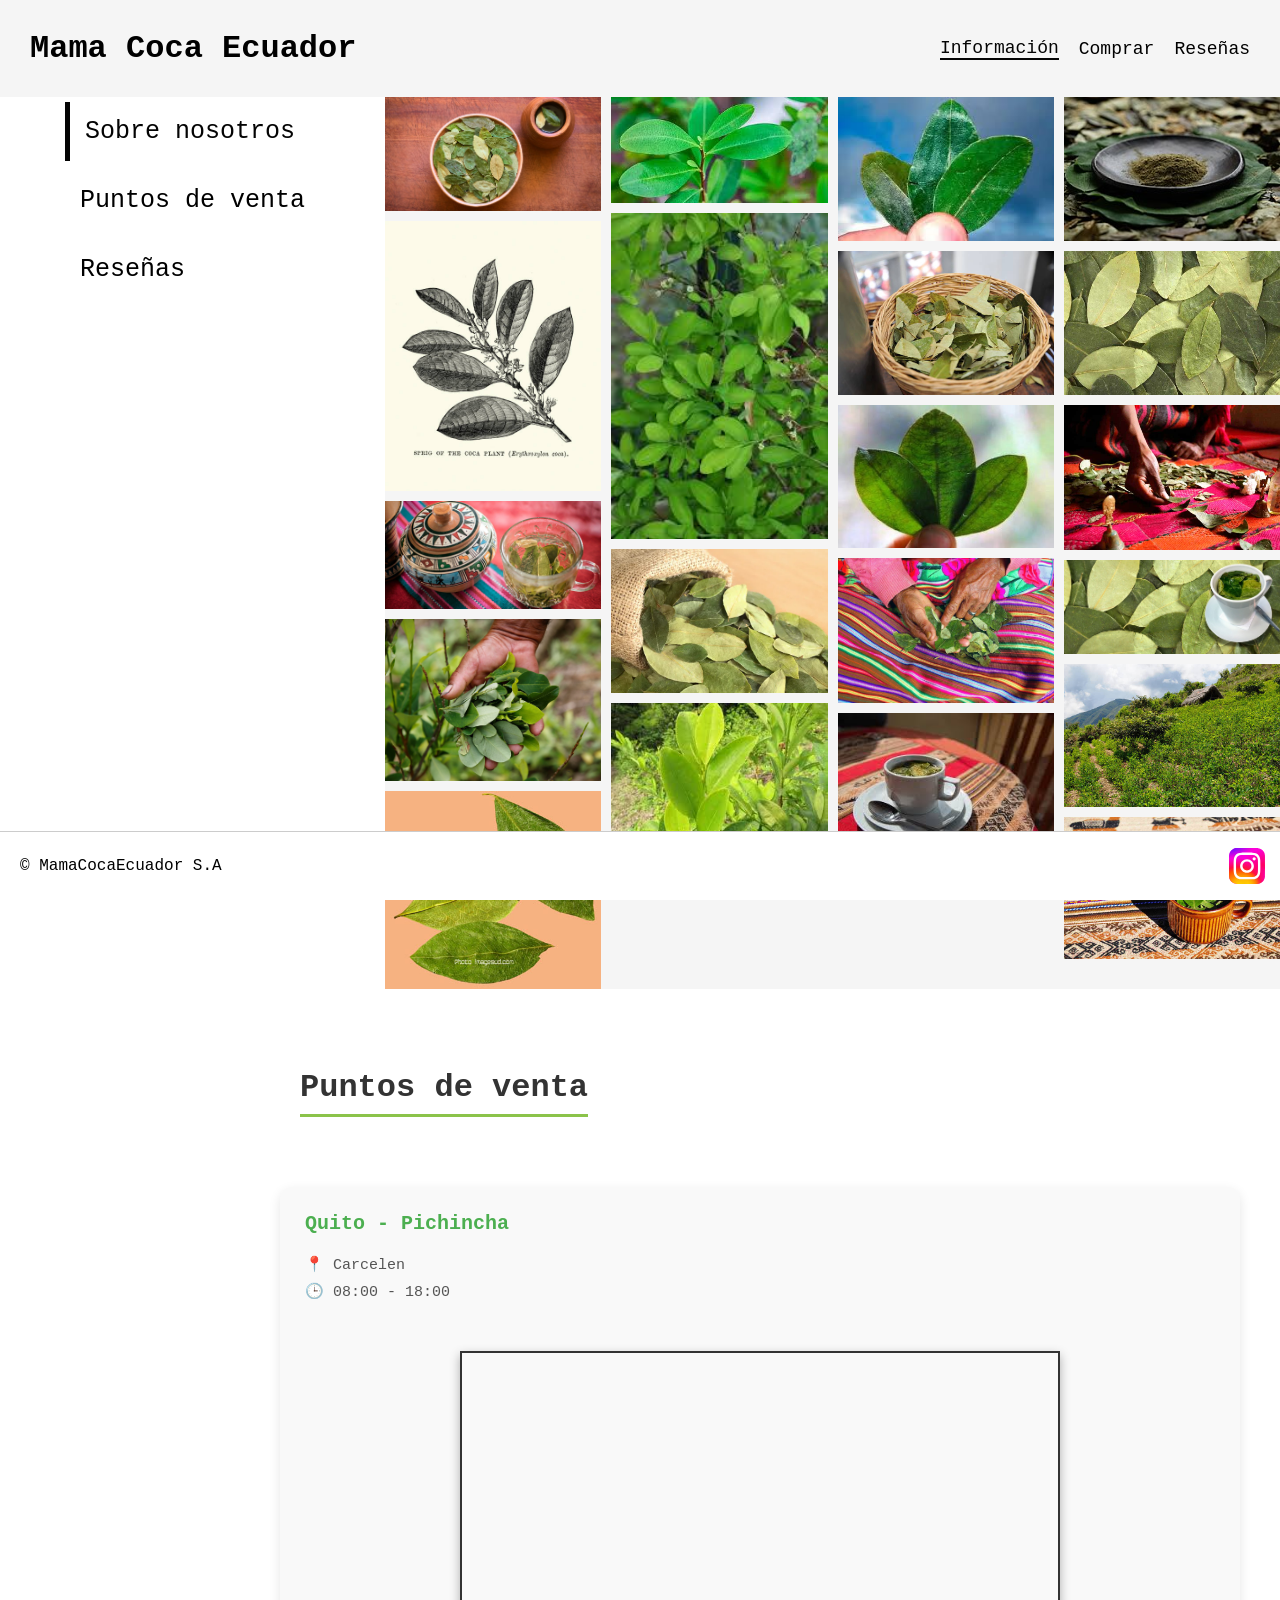
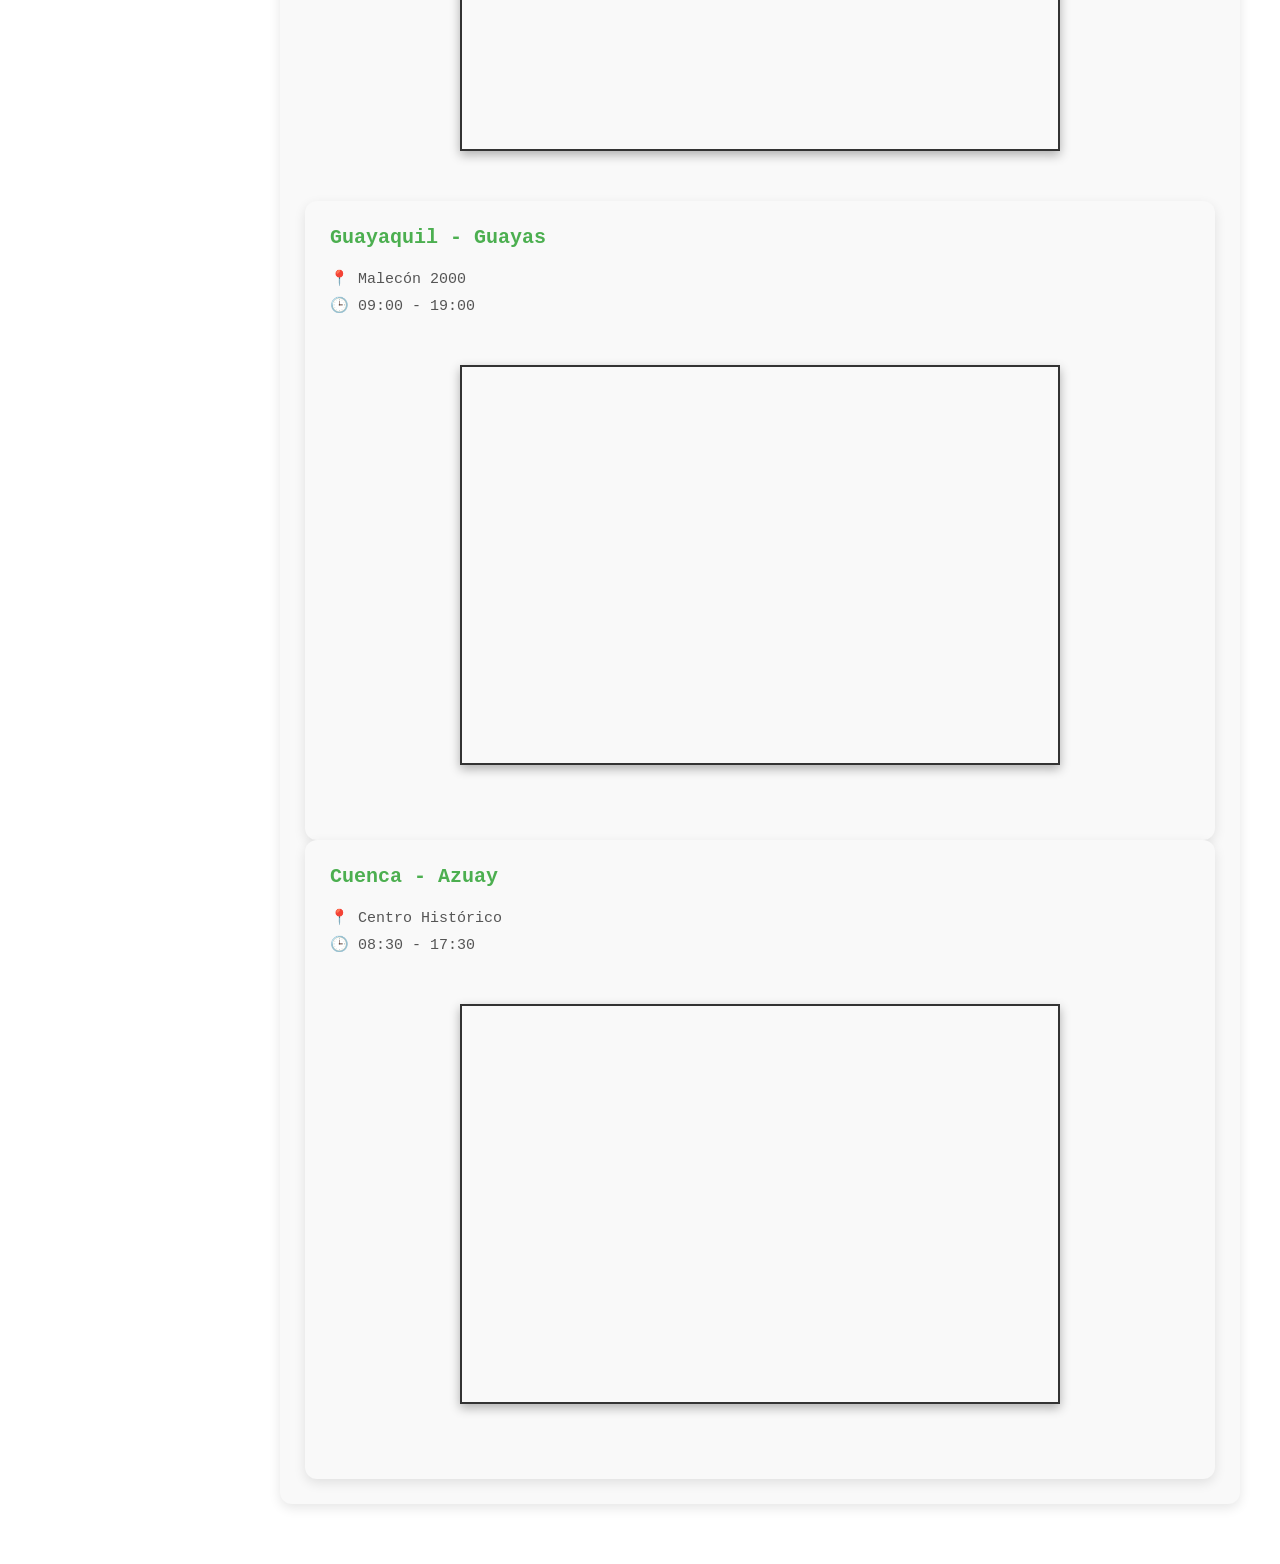
<file: Pagina Mama Coca Ecuador/index.html>
<!DOCTYPE html>
<html lang="es">
<head>
    <meta charset="UTF-8">
    <meta name="viewport" content="width=device-width, initial-scale=1.0">
    <title>Pagina oficial Mama Coca Ecuador</title>
    <link rel="stylesheet" href="css/styles.css"/>
    <link rel="icon" type="image/png" href="img/favicom.JPEG" />
</head>
<body>

    <!--Barra inicial-->
    <div id="container">
        <header>
            <h1> Mama Coca Ecuador</h1>
            <ul>
                <li><a href="#" class="active">Información</a></li>
                <li><a href="Comprar.html">Comprar</a></li>
                <li><a href="Resenias.html">Reseñas</a></li>
            </ul>
        </header>

        <!--Secciones de página-->
        <div id="sidebar">
            <ul>
                <li><a href="#" class="active">Sobre nosotros</a></li>
                <li><a href="#puntos-venta">Puntos de venta</a></li>
                <li><a href="Resenias.html">Reseñas</a></li>
            </ul>
        </div>

        <!--Sección de fotos (API)-->
        <section id="photo-container"></section>
    </div>

    <div>
        <section id="puntos-venta">
            <h2>Puntos de venta</h2>
            <div class="puntos-grid">
        <div class="punto-card">
            <h3>Quito - Pichincha</h3>
            <p>📍 Carcelen </p>
            <p>🕒 08:00 - 18:00</p>
            <iframe src="https://www.google.com/maps/embed?pb=!1m18!1m12!1m3!1d4774.268762905502!2d-78.48666272428264!3d-0.09101833548925815!2m3!1f0!2f0!3f0!3m2!1i1024!2i768!4f13.1!3m3!1m2!1s0x91d5858d0d75649d%3A0x61c02a7a95fb1493!2sUniversidad%20Internacional%20SEK%20Ecuador!5e1!3m2!1ses-419!2sec!4v1768614152295!5m2!1ses-419!2sec"></iframe>

            <div class="punto-card">
            <h3>Guayaquil - Guayas</h3>
            <p>📍 Malecón 2000</p>
            <p>🕒 09:00 - 19:00</p>
            <iframe src="https://www.google.com/maps/embed?pb=!1m18!1m12!1m3!1d596.3473419064292!2d-79.87945823916046!3d-2.1928016749700987!2m3!1f0!2f0!3f0!3m2!1i1024!2i768!4f13.1!3m3!1m2!1s0x902d6e64c00a5ebf%3A0xb983f0134e08ebb!2zTWFsZWPDs24gU2ltw7NuIEJvbMOtdmFy!5e1!3m2!1ses-419!2sec!4v1768616284090!5m2!1ses-419!2sec"></iframe>

        </div>

        <div class="punto-card">
            <h3>Cuenca - Azuay</h3>
            <p>📍 Centro Histórico</p>
            <p>🕒 08:30 - 17:30</p>
            <iframe src="https://www.google.com/maps/embed?pb=!1m18!1m12!1m3!1d13486.417226078464!2d-79.01096828561472!3d-2.8981276124237767!2m3!1f0!2f0!3f0!3m2!1i1024!2i768!4f13.1!3m3!1m2!1s0x91cd181a05a1bad7%3A0x8e89131a3d24ec2b!2sCentro%20hist%C3%B3rico%20de%20Cuenca%2C%20Cuenca!5e1!3m2!1ses-419!2sec!4v1768616358343!5m2!1ses-419!2sec"></iframe>

        </div>

        
        </section>
    </div>

    <!-- Pie de página -->
    <footer class="footer">
        <div class="footer-content">
            <p>© MamaCocaEcuador S.A</p>

            <a 
                href="https://www.instagram.com/"
                class="footer-social footer-social--instagram"
                aria-label="Instagram"
                target="_blank"
            >
                <!-- SVG Instagram -->
                 <svg xmlns:xlink="http://www.w3.org/1999/xlink" viewBox="0 0 264.583 264.583"><defs><radialGradient xlink:href="#instagram_icon__a" id="instagram_icon__f" cx="158.429" cy="578.088" r="52.352" fx="158.429" fy="578.088" gradientTransform="matrix(0 -4.03418 4.28018 0 -2332.227 942.236)" gradientUnits="userSpaceOnUse"/><radialGradient xlink:href="#instagram_icon__b" id="instagram_icon__g" cx="172.615" cy="600.692" r="65" fx="172.615" fy="600.692" gradientTransform="matrix(.67441 -1.16203 1.51283 .87801 -814.366 -47.835)" gradientUnits="userSpaceOnUse"/><radialGradient xlink:href="#instagram_icon__c" id="instagram_icon__h" cx="144.012" cy="51.337" r="67.081" fx="144.012" fy="51.337" gradientTransform="matrix(-2.3989 .67549 -.23008 -.81732 464.996 -26.404)" gradientUnits="userSpaceOnUse"/><radialGradient xlink:href="#instagram_icon__d" id="instagram_icon__e" cx="199.788" cy="628.438" r="52.352" fx="199.788" fy="628.438" gradientTransform="matrix(-3.10797 .87652 -.6315 -2.23914 1345.65 1374.198)" gradientUnits="userSpaceOnUse"/><linearGradient id="instagram_icon__d"><stop offset="0" stop-color="#ff005f"/><stop offset="1" stop-color="#fc01d8"/></linearGradient><linearGradient id="instagram_icon__c"><stop offset="0" stop-color="#780cff"/><stop offset="1" stop-color="#820bff" stop-opacity="0"/></linearGradient><linearGradient id="instagram_icon__b"><stop offset="0" stop-color="#fc0"/><stop offset="1" stop-color="#fc0" stop-opacity="0"/></linearGradient><linearGradient id="instagram_icon__a"><stop offset="0" stop-color="#fc0"/><stop offset=".124" stop-color="#fc0"/><stop offset=".567" stop-color="#fe4a05"/><stop offset=".694" stop-color="#ff0f3f"/><stop offset="1" stop-color="#fe0657" stop-opacity="0"/></linearGradient></defs><path fill="url(#instagram_icon__e)" d="M204.15 18.143c-55.23 0-71.383.057-74.523.317-11.334.943-18.387 2.728-26.07 6.554-5.922 2.942-10.592 6.351-15.201 11.13-8.394 8.716-13.481 19.439-15.323 32.184-.895 6.188-1.156 7.45-1.209 39.056-.02 10.536 0 24.4 0 42.999 0 55.2.062 71.341.326 74.476.916 11.032 2.645 17.973 6.308 25.565 7 14.533 20.37 25.443 36.12 29.514 5.453 1.404 11.476 2.178 19.208 2.544 3.277.142 36.669.244 70.081.244 33.413 0 66.826-.04 70.02-.203 8.954-.422 14.153-1.12 19.901-2.606 15.852-4.09 28.977-14.838 36.12-29.575 3.591-7.409 5.412-14.614 6.236-25.07.18-2.28.255-38.626.255-74.924 0-36.304-.082-72.583-.26-74.863-.835-10.625-2.656-17.77-6.364-25.32-3.042-6.182-6.42-10.799-11.324-15.519-8.752-8.361-19.455-13.45-32.21-15.29-6.18-.894-7.41-1.158-39.033-1.213z" transform="translate(-71.816 -18.143)"/><path fill="url(#instagram_icon__f)" d="M204.15 18.143c-55.23 0-71.383.057-74.523.317-11.334.943-18.387 2.728-26.07 6.554-5.922 2.942-10.592 6.351-15.201 11.13-8.394 8.716-13.481 19.439-15.323 32.184-.895 6.188-1.156 7.45-1.209 39.056-.02 10.536 0 24.4 0 42.999 0 55.2.062 71.341.326 74.476.916 11.032 2.645 17.973 6.308 25.565 7 14.533 20.37 25.443 36.12 29.514 5.453 1.404 11.476 2.178 19.208 2.544 3.277.142 36.669.244 70.081.244 33.413 0 66.826-.04 70.02-.203 8.954-.422 14.153-1.12 19.901-2.606 15.852-4.09 28.977-14.838 36.12-29.575 3.591-7.409 5.412-14.614 6.236-25.07.18-2.28.255-38.626.255-74.924 0-36.304-.082-72.583-.26-74.863-.835-10.625-2.656-17.77-6.364-25.32-3.042-6.182-6.42-10.799-11.324-15.519-8.752-8.361-19.455-13.45-32.21-15.29-6.18-.894-7.41-1.158-39.033-1.213z" transform="translate(-71.816 -18.143)"/><path fill="url(#instagram_icon__g)" d="M204.15 18.143c-55.23 0-71.383.057-74.523.317-11.334.943-18.387 2.728-26.07 6.554-5.922 2.942-10.592 6.351-15.201 11.13-8.394 8.716-13.481 19.439-15.323 32.184-.895 6.188-1.156 7.45-1.209 39.056-.02 10.536 0 24.4 0 42.999 0 55.2.062 71.341.326 74.476.916 11.032 2.645 17.973 6.308 25.565 7 14.533 20.37 25.443 36.12 29.514 5.453 1.404 11.476 2.178 19.208 2.544 3.277.142 36.669.244 70.081.244 33.413 0 66.826-.04 70.02-.203 8.954-.422 14.153-1.12 19.901-2.606 15.852-4.09 28.977-14.838 36.12-29.575 3.591-7.409 5.412-14.614 6.236-25.07.18-2.28.255-38.626.255-74.924 0-36.304-.082-72.583-.26-74.863-.835-10.625-2.656-17.77-6.364-25.32-3.042-6.182-6.42-10.799-11.324-15.519-8.752-8.361-19.455-13.45-32.21-15.29-6.18-.894-7.41-1.158-39.033-1.213z" transform="translate(-71.816 -18.143)"/><path fill="url(#instagram_icon__h)" d="M204.15 18.143c-55.23 0-71.383.057-74.523.317-11.334.943-18.387 2.728-26.07 6.554-5.922 2.942-10.592 6.351-15.201 11.13-8.394 8.716-13.481 19.439-15.323 32.184-.895 6.188-1.156 7.45-1.209 39.056-.02 10.536 0 24.4 0 42.999 0 55.2.062 71.341.326 74.476.916 11.032 2.645 17.973 6.308 25.565 7 14.533 20.37 25.443 36.12 29.514 5.453 1.404 11.476 2.178 19.208 2.544 3.277.142 36.669.244 70.081.244 33.413 0 66.826-.04 70.02-.203 8.954-.422 14.153-1.12 19.901-2.606 15.852-4.09 28.977-14.838 36.12-29.575 3.591-7.409 5.412-14.614 6.236-25.07.18-2.28.255-38.626.255-74.924 0-36.304-.082-72.583-.26-74.863-.835-10.625-2.656-17.77-6.364-25.32-3.042-6.182-6.42-10.799-11.324-15.519-8.752-8.361-19.455-13.45-32.21-15.29-6.18-.894-7.41-1.158-39.033-1.213z" transform="translate(-71.816 -18.143)"/><path fill="#fff" d="M132.345 33.973c-26.716 0-30.07.117-40.563.594-10.472.48-17.62 2.136-23.876 4.567-6.47 2.51-11.958 5.87-17.426 11.335-5.472 5.464-8.834 10.948-11.354 17.412-2.44 6.252-4.1 13.397-4.57 23.858-.47 10.486-.593 13.838-.593 40.535 0 26.697.119 30.037.594 40.522.482 10.465 2.14 17.609 4.57 23.859 2.515 6.465 5.876 11.95 11.346 17.414 5.466 5.468 10.955 8.834 17.42 11.345 6.26 2.431 13.41 4.088 23.881 4.567 10.493.477 13.844.594 40.559.594 26.719 0 30.061-.117 40.555-.594 10.472-.48 17.63-2.136 23.888-4.567 6.468-2.51 11.948-5.877 17.414-11.345 5.472-5.464 8.834-10.949 11.354-17.412 2.419-6.252 4.079-13.398 4.57-23.858.472-10.486.595-13.828.595-40.525s-.123-30.047-.594-40.533c-.492-10.465-2.152-17.608-4.57-23.858-2.521-6.466-5.883-11.95-11.355-17.414-5.472-5.468-10.944-8.827-17.42-11.335-6.271-2.431-13.424-4.088-23.897-4.567-10.493-.477-13.834-.594-40.558-.594zm-8.825 17.715c2.62-.004 5.542 0 8.825 0 26.266 0 29.38.094 39.752.565 9.591.438 14.797 2.04 18.264 3.385 4.591 1.782 7.864 3.912 11.305 7.352 3.443 3.44 5.575 6.717 7.362 11.305 1.346 3.46 2.951 8.663 3.388 18.247.47 10.363.573 13.475.573 39.71 0 26.233-.102 29.346-.573 39.709-.44 9.584-2.042 14.786-3.388 18.247-1.783 4.587-3.919 7.854-7.362 11.292-3.443 3.441-6.712 5.57-11.305 7.352-3.463 1.352-8.673 2.95-18.264 3.388-10.37.47-13.486.573-39.752.573-26.268 0-29.38-.102-39.751-.573-9.592-.443-14.797-2.044-18.267-3.39-4.59-1.781-7.87-3.911-11.313-7.352-3.443-3.44-5.574-6.709-7.362-11.298-1.346-3.461-2.95-8.663-3.387-18.247-.472-10.363-.566-13.476-.566-39.726s.094-29.347.566-39.71c.438-9.584 2.04-14.786 3.387-18.25 1.783-4.588 3.919-7.865 7.362-11.305 3.443-3.441 6.722-5.57 11.313-7.357 3.468-1.351 8.675-2.949 18.267-3.389 9.075-.41 12.592-.532 30.926-.553zm61.337 16.322c-6.518 0-11.805 5.277-11.805 11.792 0 6.512 5.287 11.796 11.805 11.796 6.517 0 11.804-5.284 11.804-11.796 0-6.513-5.287-11.796-11.805-11.796zm-52.512 13.782c-27.9 0-50.519 22.603-50.519 50.482 0 27.879 22.62 50.471 50.52 50.471s50.51-22.592 50.51-50.471c0-27.879-22.613-50.482-50.513-50.482zm0 17.715c18.11 0 32.792 14.67 32.792 32.767 0 18.096-14.683 32.767-32.792 32.767-18.11 0-32.791-14.671-32.791-32.767 0-18.098 14.68-32.767 32.791-32.767z"/></svg>
            </a>
        </div>
    </footer>

    <!--Conexión con script de java-->
    <script src="js/main.js"></script>

</body>
</html>
</file>
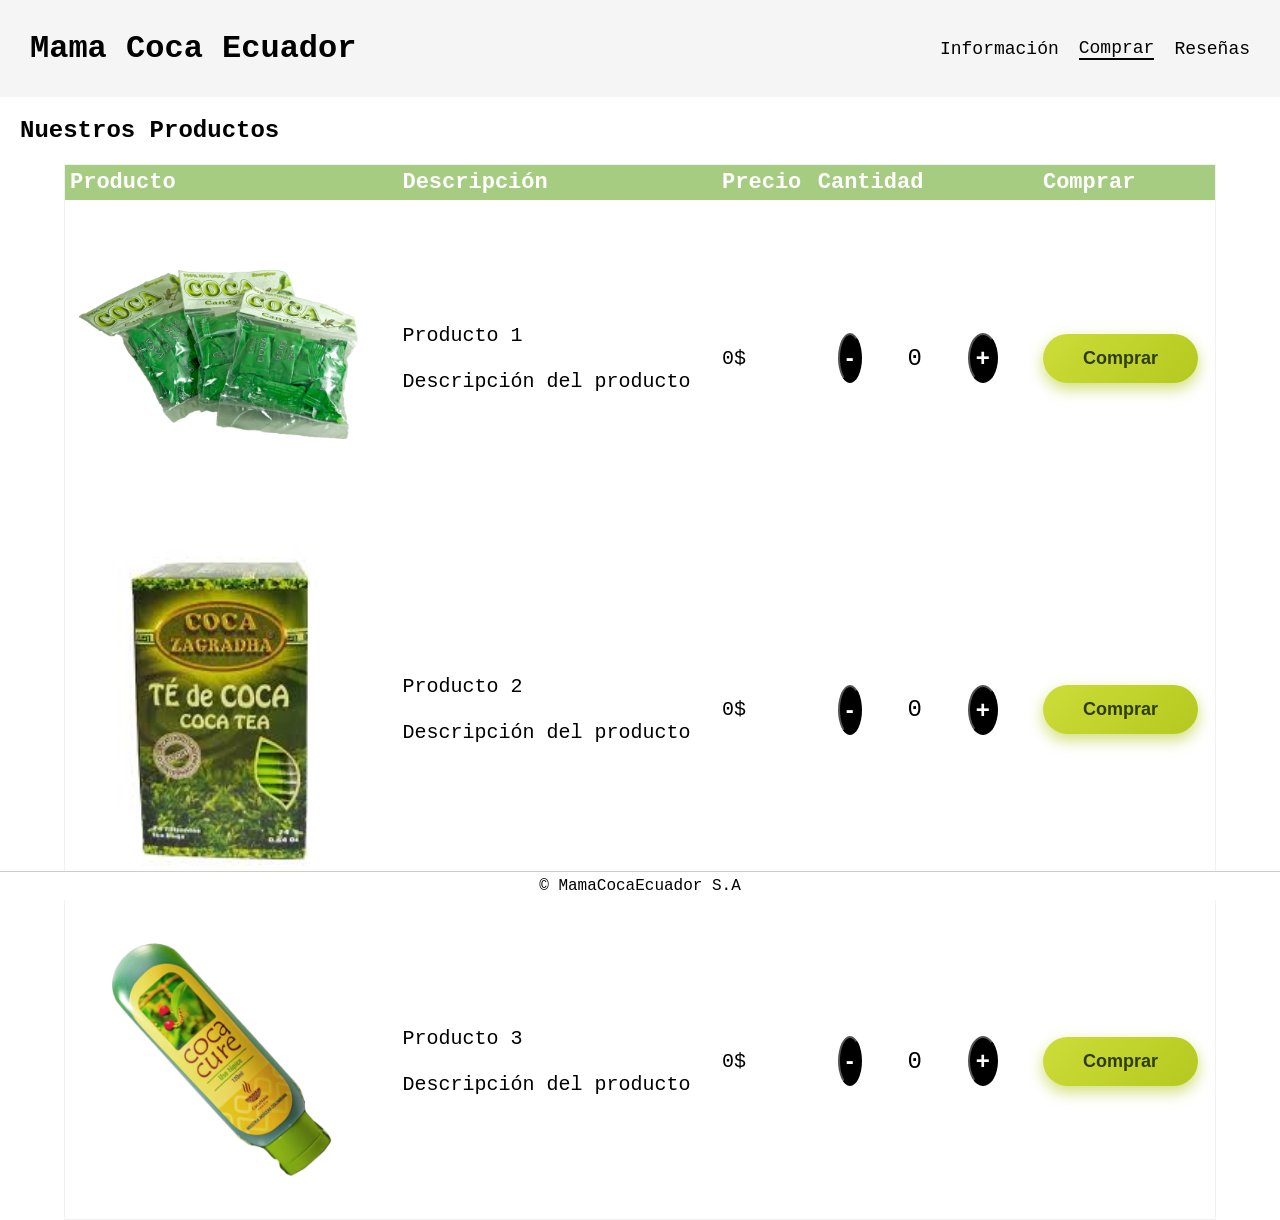
<file: Pagina Mama Coca Ecuador/Comprar.html>
<!DOCTYPE html>
<html lang="es">
<head>
    <meta charset="UTF-8">
    <meta name="viewport" content="width=device-width, initial-scale=1.0">
    <title>Pagina oficial Mama Coca Ecuador</title>
    <link rel="stylesheet" href="css/styles.css"/>
    <link rel="icon" type="image/png" href="img/favicom.JPEG" />
</head>
<body>

    <div id="container">
        <header>
            <h1> Mama Coca Ecuador</h1>
            <ul>
                <li><a href="index.html">Información</a></li>
                <li><a href="#" class="active" >Comprar</a></li>
                <li><a href="Resenias.html">Reseñas</a></li>
            </ul>
        </header>
    </div>

    <main>
        <h2>Nuestros Productos</h2>

        <!--Creación de tabla-->
        <table>
            <thead>
                <tr>
                    <th>Producto</th>
                    <th>Descripción</th>
                    <th>Precio</th>
                    <th>Cantidad</th>
                    <th>Comprar</th>
                </tr>
            </thead>


            <!--Contenido de cada tabla-->
            <tbody>
                <tr>
                    <td><img src="img/producto1.png" alt="Imagen del producto" width="300"></td>
                    <td>Producto 1<br><br>Descripción del producto</td>
                    <td>0$</td>
                    <td>
                        <div class="contador-body">
                            <button class="contador-menos">-</button>
                            <div class="mostrar">0</div>
                            <button class="contador-mas">+</button>
                        </div>
                    </td>
                    <td>
                        <div class="carrito-compras">
                            <button class="btn-carrito">Comprar</button>
                        </div>
                    </td>
                </tr>

                <tr>
                    <td><img src="img/producto2.jpg" alt="Imagen del producto" width="300"></td>
                    <td>Producto 2<br><br>Descripción del producto</td>
                    <td>0$</td>
                    <td>
                        <div class="contador-body">
                            <button class="contador-menos">-</button>
                            <div class="mostrar">0</div>
                            <button class="contador-mas">+</button>
                        </div>
                    </td>
                    <td>
                        <div class="carrito-compras">
                            <button class="btn-carrito">Comprar</button>
                        </div>
                    </td>
                </tr>

                <tr>
                    <td><img src="img/producto3.jpg" alt="Imagen del producto" width="300"></td>
                    <td>Producto 3<br><br>Descripción del producto</td>
                    <td>0$</td>
                    <td>
                        <div class="contador-body">
                            <button class="contador-menos">-</button>
                            <div class="mostrar">0</div>
                            <button class="contador-mas">+</button>
                        </div>
                    </td>
                    <td>
                        <div class="carrito-compras">
                            <button class="btn-carrito">Comprar</button>
                        </div>
                    </td>
                </tr>
            </tbody>

            <!--Contador de productos seleccionados-->
            <!--Función de conteo 2-->
            <script>
                const todosLosContadores = document.querySelectorAll(".contador-body");
                todosLosContadores.forEach(contenedor => {
                    const mostrar = contenedor.querySelector(".mostrar");
                    const buttonMas = contenedor.querySelector(".contador-mas");
                    const buttonMenos = contenedor.querySelector(".contador-menos");

                    buttonMas.onclick=function() {
                        let numero = parseInt(mostrar.innerText,10);
                        mostrar.innerText = numero + 1;
                    };

                    buttonMenos.onclick=function() {
                        let numero=parseInt(mostrar.innerText,10);
                        if (numero > 0) {
                        mostrar.innerText = numero - 1;
                        }
                    };
                });

            </script>
        </table>
    </main>

    <!--Pie de pagina-->
    <footer>&copy; MamaCocaEcuador S.A</footer>

</body>
</file>
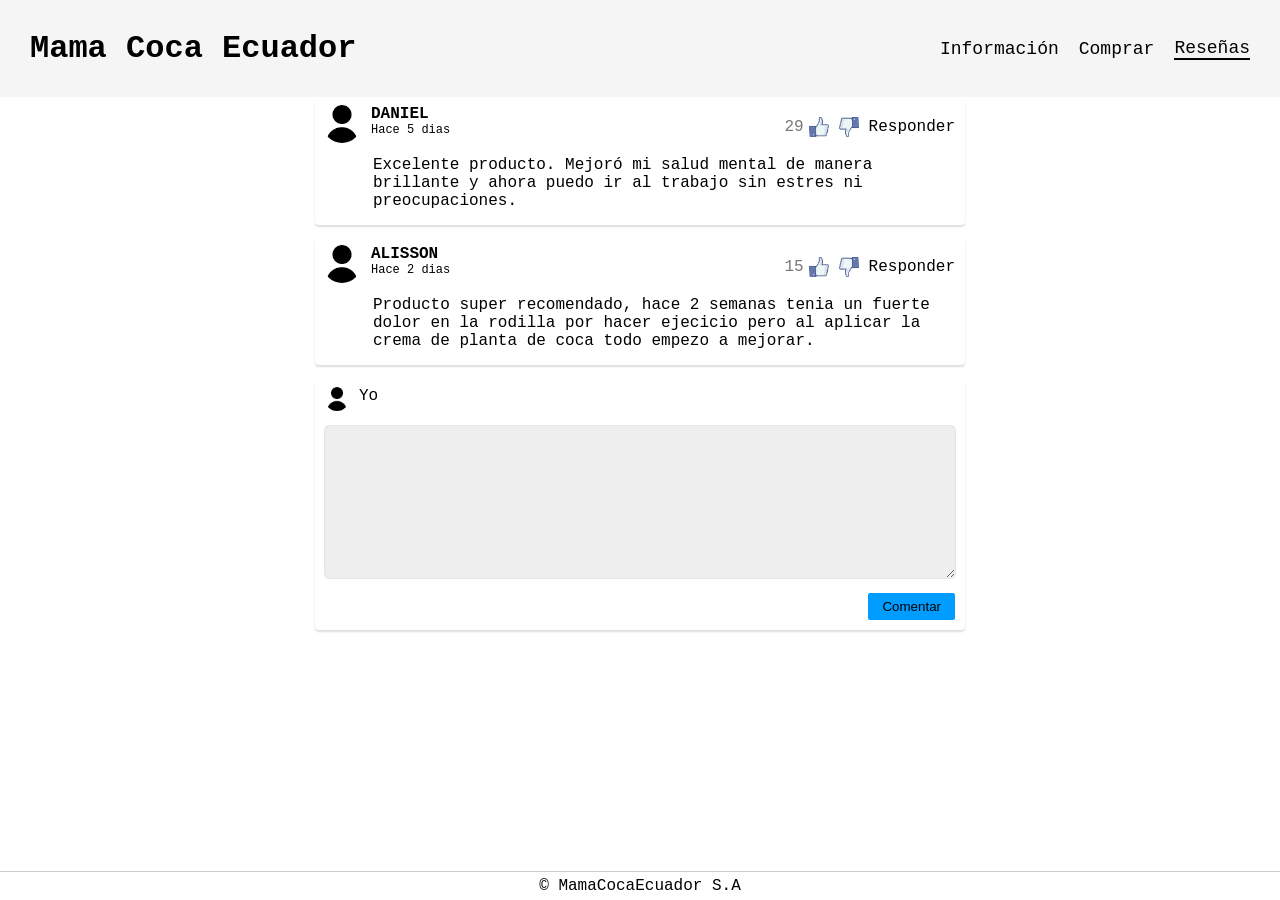
<file: Pagina Mama Coca Ecuador/Resenias.html>
<!DOCTYPE html>
<html lang="es">
<head>
    <meta charset="UTF-8">
    <meta name="viewport" content="width=device-width, initial-scale=1.0">
    <title>Pagina oficial Mama Coca Ecuador</title>
    <link rel="stylesheet" href="css/styles.css"/>
    <link rel="icon" type="image/png" href="img/favicom.JPEG" />
</head>
<body>

    <div id="container">
        <header>
            <h1> Mama Coca Ecuador</h1>
            <ul>
                <li><a href="index.html">Información</a></li>
                <li><a href="Comprar.html">Comprar</a></li>
                <li><a href="#" class="active">Reseñas</a></li>
            </ul>
        </header>
    </div>

    <!--Reseñas-->
    <div class="sesiónResenias">
        <div class="comentarioPosteado">
            <div class="listacomentarios">
                <div class="flex">
                    <div class="usuario">
                        <div class="usuario-imagen"><img src="img/Usuario.webp" alt="ImagenUsuario"></div>
                        <div class="usuario-meta">
                            <div class="nombre">Daniel</div>
                            <div class="dia">Hace 5 dias</div>
                        </div>
                    </div>
                    <div class="reply">
                        <div class="like icon">29<img src="img/Like.png" alt="like" width="20" height="20"></i></div>
                        <div class="dislike icon"><img src="img/dislike.png" alt="dislike" width="20" height="20"></i></div>
                        <div class="re-comentario">Responder</div>
                    </div>
                </div>
                <div class="comentario">
                    Excelente producto. Mejoró mi salud mental de manera brillante y ahora puedo ir al trabajo sin estres ni preocupaciones.
                </div>
            </div>

            <div class="listacomentarios">
                <div class="flex">
                    <div class="usuario">
                        <div class="usuario-imagen"><img src="img/Usuario.webp" alt="ImagenUsuario2"></div>
                        <div class="usuario-meta">
                            <div class="nombre">Alisson</div>
                            <div class="dia">Hace 2 dias</div>
                        </div>
                    </div>
                    <div class="reply">
                        <div  class="like icon">15<img src="img/Like.png" alt="like" width="20" height="20"></i></div>
                        <div class="dislike icon"><img src="img/dislike.png" alt="dislike" width="20" height="20"></i></div>
                        <div class="re-comentario">Responder</div>
                    </div>
                </div>
                <div class="comentario">
                    Producto super recomendado, hace 2 semanas tenia un fuerte dolor en la rodilla por hacer ejecicio pero al aplicar la crema de planta de coca todo empezo a mejorar.
                </div>
            </div>

            <form action="" class="comentario-caja">
                <div class="usuario">
                    <div class="imagen"><img src="img/Usuario.webp" alt="ImagenYo"></div>
                    <div class="nombre">Yo</div>
                </div>
                <textarea name="comentario"></textarea>
                <button class="comentario-entrega">Comentar</button>
            </form>
        </div>
    </div>

    <!--Pie de pagina-->
    <footer>&copy; MamaCocaEcuador S.A</footer>

</body>
</file>
<file: Pagina Mama Coca Ecuador/css/styles.css>
/*Estos son estilos importados para unificar todos los css */

@import "Colors.css";
@import "common.css";
@import "grid.css";
@import "header.css";
@import "sidebar.css";
@import "footer.css";
@import "photos.css";
@import "tablaProductos.css";
@import "contador.css";
@import "Resenias.css";
@import "Mapa.css";
@import "puntos-venta.css";
</file>
